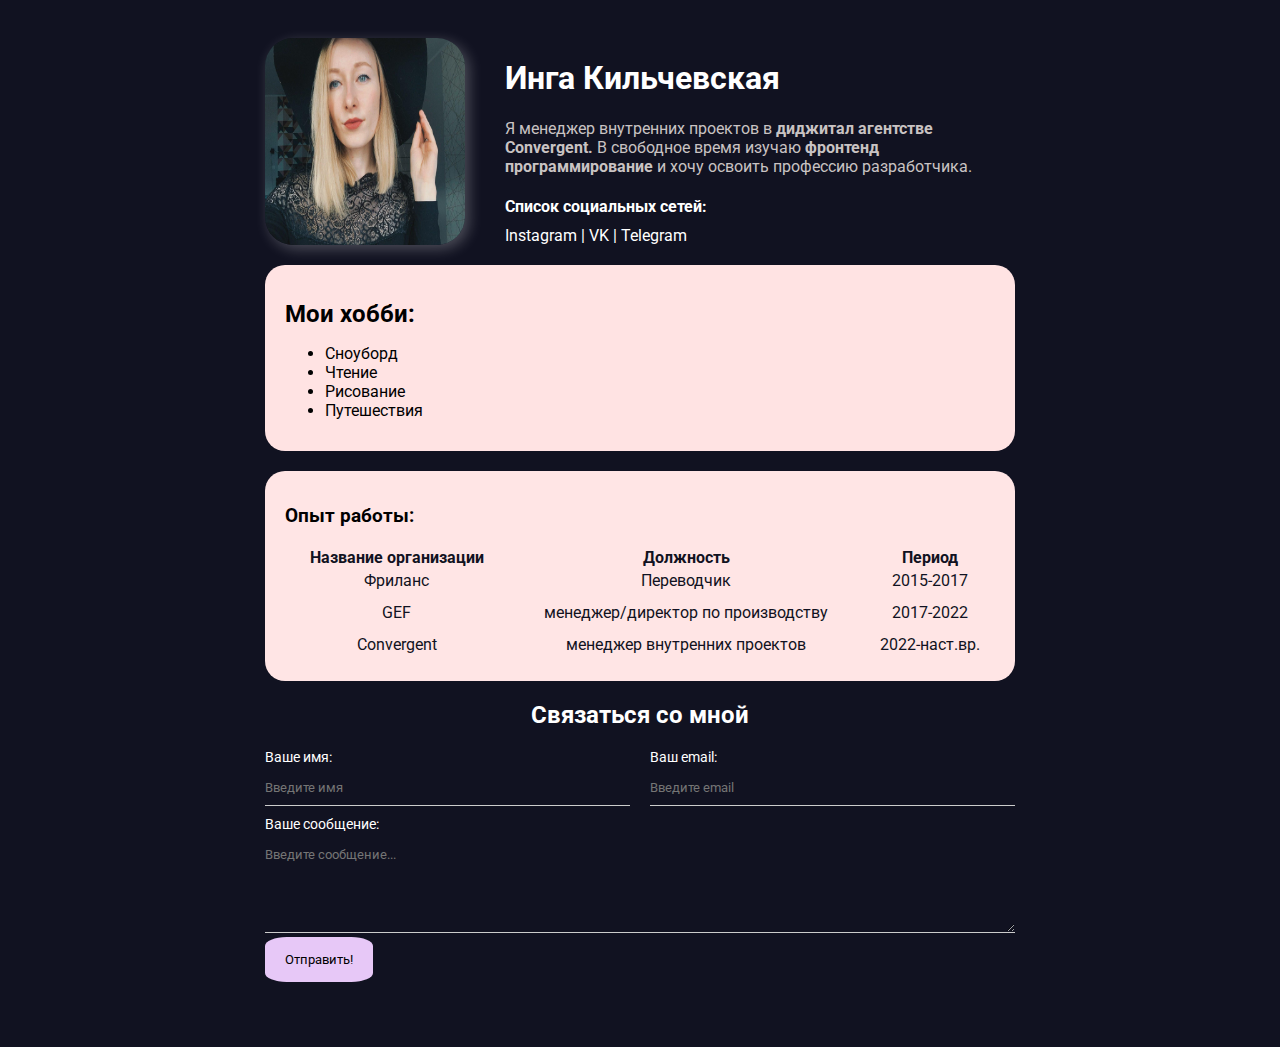
<file: index.html>
<!DOCTYPE html>
<html lang="en">
<head>
    <meta charset="UTF-8">
    <meta http-equiv="X-UA-Compatible" content="IE=edge">
    <meta name="viewport" content="width=device-width, initial-scale=1.0">
    <meta name="keywords" content="CV, resume, job">
    <meta name="description" content="This is the CV of Inga Kilchevskaya">
    <link rel="stylesheet" href="styles.css">
    <title>Inga Kilchevskaya</title>
</head>
<body>
    <div class="container">
        <div class="info">
            <img src="inga.jpg" alt="Inga photo" class="avatar">

            <div class="info-text">
                <h1>Инга Кильчевская</h1>
                <p>Я менеджер внутренних проектов в <strong> диджитал агентстве Convergent.</strong> В свободное время изучаю <strong> фронтенд программирование</strong> и хочу освоить профессию разработчика.</p>
            
            <h4>Список социальных сетей:</h4>
            <a href="https://instagram.com/inga.kilchevskaya">Instagram</a> 
            |
            <a href="vk.com/ingakilchevskaya">VK</a>
            |
            <a href="t.me/inga_kilchevskaya">Telegram</a>
        </div>
        </div>
   
    <div class="card bg-green">
        <h2>Мои хобби:</h2>
    <ul>
        <li>Сноуборд</li>
        <li>Чтение</li>
        <li>Рисование</li>
        <li>Путешествия</li>
    </ul>
    </div>
    
    <div class="card bg-red">
    <h3>Опыт работы:</h3>
    <table class="table">
        <thead> <tr>
            <th>Название организации</th>
            <th>Должность</th>
            <th>Период</th>
        </tr></thead>
        <tbody>
        <tr>
            <td>Фриланс</td>
            <td>Переводчик</td>
            <td>2015-2017</td>
        </tr>
        <tr>
            <td>GEF</td>
            <td>менеджер/директор по производству</td>
            <td>2017-2022</td>
        </tr>
        <tr>
            <td>Convergent</td>
            <td>менеджер внутренних проектов</td>
            <td>2022-наст.вр.</td>
        </tr>
    </tbody>
    </table>
    </div>
    
    <form action="/" class="form">
        <h2>Связаться со мной</h2>
  
        <div class="form-row">
  
          <div class="form-group">
            <label for="name">Ваше имя:</label>
            <input type="text" id="name" placeholder="Введите имя">
          </div>
  
          <div class="form-group">
            <label for="email">Ваш email:</label>
            <input type="email" id="email" placeholder="Введите email">
          </div>
        </div>
  
        <div class="form-group">
          <label for="message">Ваше сообщение:</label>
          <textarea id="message" cols="20" rows="5" placeholder="Введите сообщение..."></textarea>
        </div>
  
        <input class="btn" type="submit" value="Отправить!">
      </form>
<br>
<br>
<br>

</div>
</body>
</html>
</file>
<file: styles.css>
@import url('https://fonts.googleapis.com/css2?family=Roboto&display=swap');

body {
  font-family: 'Roboto', sans-serif;
  font-size: 16px;
  font-weight: normal;
  background: #111221;
  color: #fff;
}

a {
  color: #fff;
  text-decoration: none;
  height: 25px;
}

a:hover {
  text-decoration: underline;
  background: #ffe5e5;
  color: #000;  
}

a:active {
  color: blue;
}

a:visited {
  color: grey;
}

.container {
  max-width: 750px;
  margin: auto;
  padding-top: 30px;
}

.avatar {
  width: 200px;
  border-radius: 28px;
  box-shadow: 4px 4px 14px rgba(255, 255, 255, 0.25);
}

.info {
  margin-bottom: 20px;
  display: flex;
}

.info-text {
  margin-left: 40px;
}

.info-text p {
  color: #c9c3c3;
  margin: 0;
}

.info-text h4 {
  margin-bottom: 10px;
}

@media (max-width: 650px) {
  .info {
    display: block;
    text-align: center;
  }
}

.card {
  border-radius: 20px;
  padding: 15px 20px;
  margin-bottom: 20px;
}

.card h2 {
  margin-bottom: 10px;
}

.bg-yellow {
  background: #ffe3e3;
}

.bg-red {
  background: #ffe5e5;
  color: #000;
}

.bg-green {
  background: #ffe3e3;
  color: #000;
}

.btn {
  background: #e7c8f7;
  padding: 15px 20px;
  color: #000;
  border: none;
  font-family: inherit;
  cursor: pointer;
  border-radius: 20%;
}

.btn:hover {
  opacity: 0.8;
}

.list {
  padding: 0 20px;
}

.list li {
  color: #111221;
  margin-bottom: 10px;
}

.link-list {
  list-style: none;
  padding: 0;
}

.link-list li {
  margin-bottom: 10px;
  border-bottom: 1px solid #ccc;
  padding-bottom: 5px;
}

.table {
  width: 100%;
}

.table tr {
    color: #111221;
}

.table td {
  padding-bottom: 10px;
  text-align: center;
  color: #111221;
}

.table td:hover {
    background: #d3a4ed;
}

.table td:nth-child(2),
.table td:nth-child(3) {
  color: #111221;
}

.form h2 {
  text-align: center;
}

.form-row {
  margin-bottom: 10px;
  display: flex;
}

.form-row .form-group {
  margin-right: 20px;
  width: 50%;
  /* display: inline-block; */
  /* width: calc(50% - 20px); */
}

.form-row .form-group:last-child {
  margin-right: 0;
}

@media (max-width: 650px) {
  .form-row {
    display: block;
  }

  .form-row .form-group {
    width: 100%;
    margin-right: 0;
    margin-bottom: 10px;
  }
}

.form-group label {
  display: block;
  font-size: 14px;
  color: #fff;
}

.form-group input,
.form-group textarea {
  width: 100%;
  box-sizing: border-box;
  border: none;
  background: transparent;
  border-bottom: 1px solid #ccc;
  color: #fff;
  padding: 15px 0 10px;
  outline: none;
  font-family: inherit;
}
</file>
